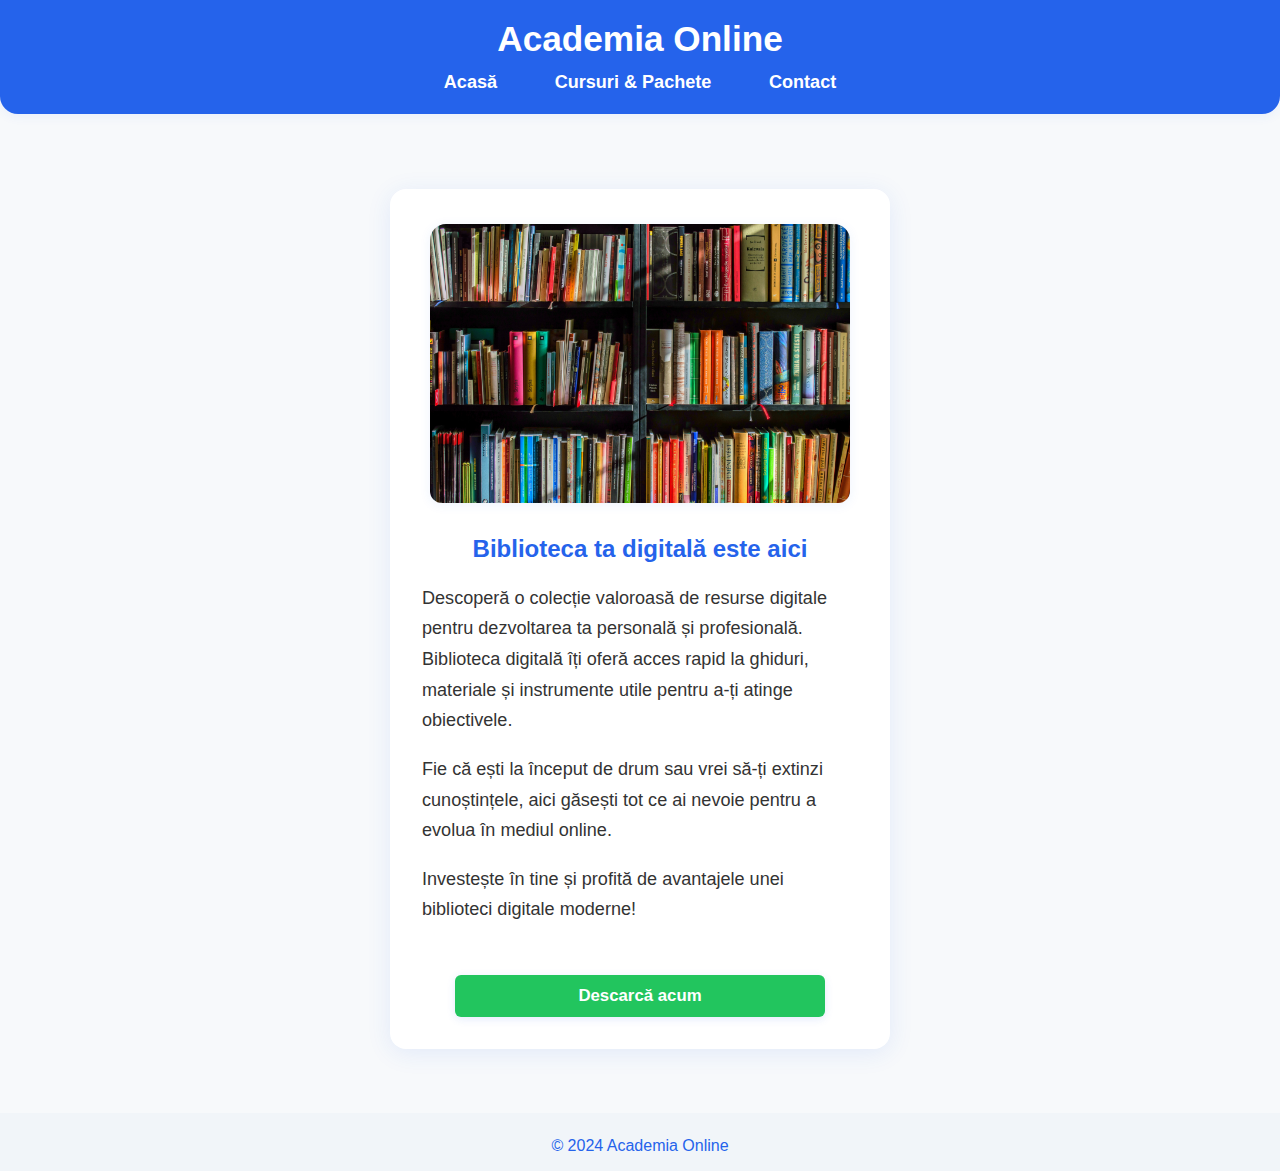
<file: biblioteca-digitala.html>
<!DOCTYPE html>
<html lang="ro">
<head>
  <meta charset="UTF-8">
  <title>Biblioteca ta digitală este aici</title>
  <link rel="stylesheet" href="style.css">
  <link rel="icon" type="image/png" href="icon/favi.png">
</head>
<body>
  <header>
    <h1>Academia Online</h1>
    <nav>
      <a href="index.html" class="nav-link">Acasă</a>
      <a href="cursuri.html" class="nav-link">Cursuri & Pachete</a>
      <a href="contact.html" class="nav-link">Contact</a>
    </nav>
    <button class="hamburger">
      <span class="bar"></span>
      <span class="bar"></span>
      <span class="bar"></span>
    </button>
  </header>
  <main>
    <section class="pachet-section">
      <div class="pachet-card">
        <img src="icon/biblioteca.jpg" alt="Biblioteca ta digitală este aici" class="pachet-img">
        <h2 class="pachet-title">Biblioteca ta digitală este aici</h2>
        <div class="pachet-desc">
          <p class="pachet-desc-p">Descoperă o colecție valoroasă de resurse digitale pentru dezvoltarea ta personală și profesională. Biblioteca digitală îți oferă acces rapid la ghiduri, materiale și instrumente utile pentru a-ți atinge obiectivele.</p>
          <p class="pachet-desc-p-simple">Fie că ești la început de drum sau vrei să-ți extinzi cunoștințele, aici găsești tot ce ai nevoie pentru a evolua în mediul online.</p>
          <p class="pachet-desc-p-simple">Investește în tine și profită de avantajele unei biblioteci digitale moderne!</p>
        </div>
        <a href="pdf/biblioteca-digitala.pdf" class="pachet-btn pachet-btn-verde">Descarcă acum</a>
      </div>
    </section>
  </main>
  <footer>
    &copy; 2024 Academia Online
  </footer>
</body>
</html>
</file>
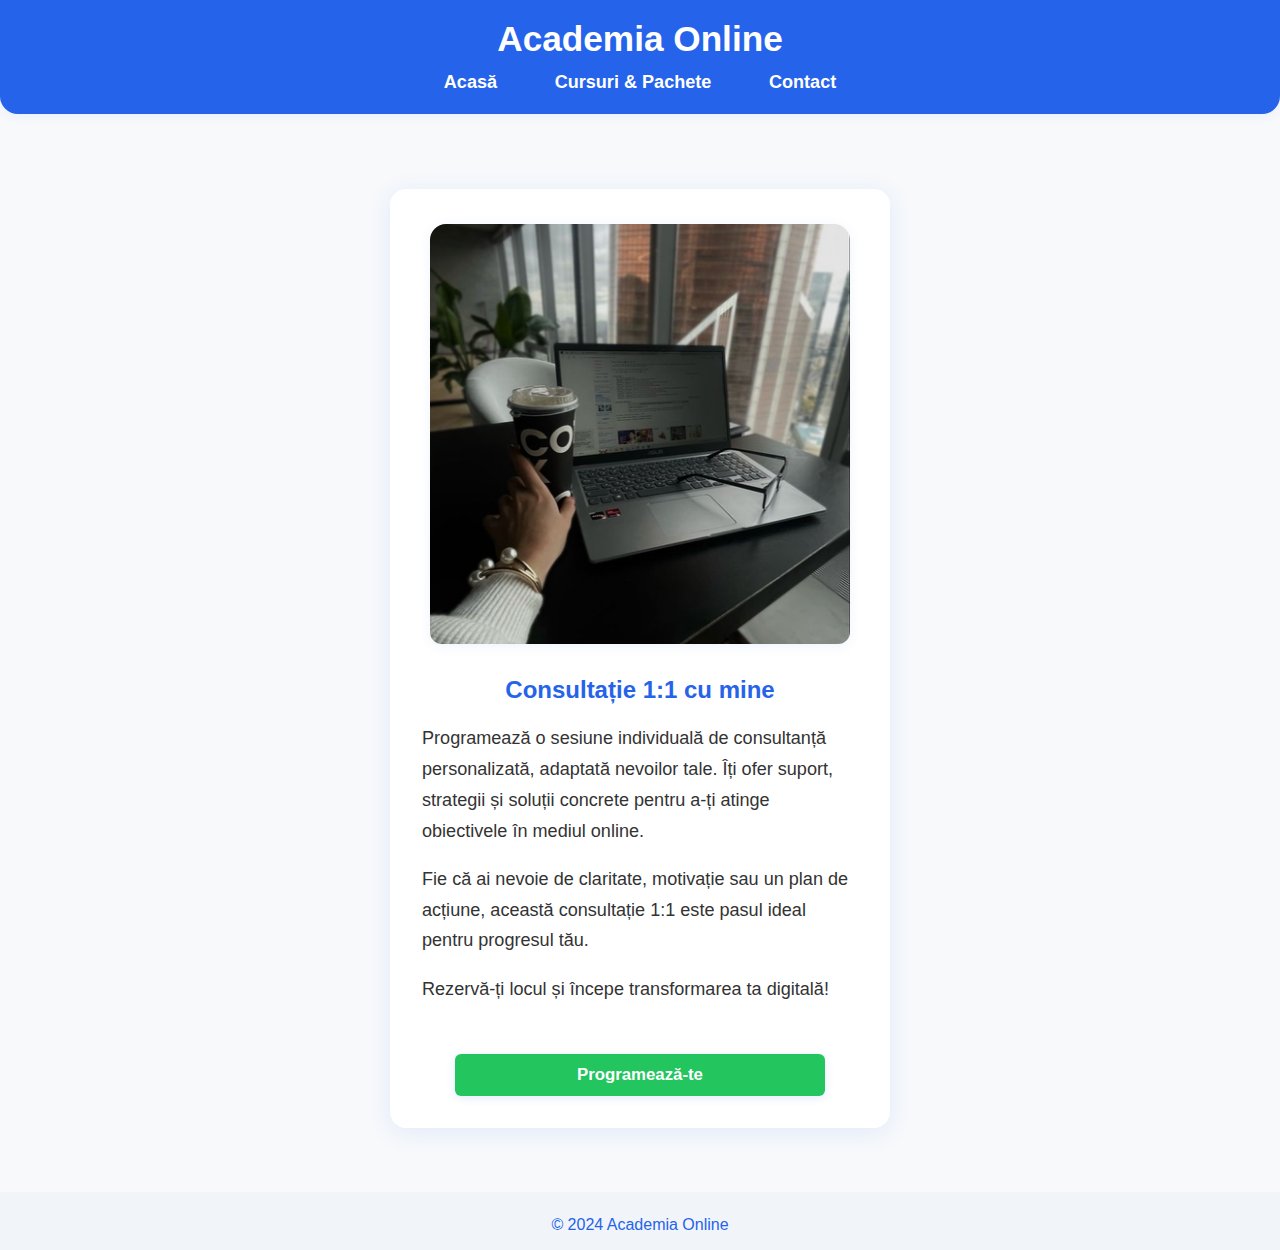
<file: consultatie.html>
<!DOCTYPE html>
<html lang="ro">
<head>
  <meta charset="UTF-8">
  <title>Consultație 1:1 cu mine</title>
  <link rel="stylesheet" href="style.css">
  <link rel="icon" type="image/png" href="icon/favi.png">
</head>
<body>
  <header>
    <h1>Academia Online</h1>
    <nav>
      <a href="index.html" class="nav-link">Acasă</a>
      <a href="cursuri.html" class="nav-link">Cursuri & Pachete</a>
      <a href="contact.html" class="nav-link">Contact</a>
    </nav>
    <button class="hamburger">
      <span class="bar"></span>
      <span class="bar"></span>
      <span class="bar"></span>
    </button>
  </header>
  <main>
    <section class="pachet-section">
      <div class="pachet-card">
        <img src="icon/consultatie.jpeg" alt="Consultație 1:1 cu mine" class="pachet-img">
        <h2 class="pachet-title">Consultație 1:1 cu mine</h2>
        <div class="pachet-desc">
          <p class="pachet-desc-p">Programează o sesiune individuală de consultanță personalizată, adaptată nevoilor tale. Îți ofer suport, strategii și soluții concrete pentru a-ți atinge obiectivele în mediul online.</p>
          <p class="pachet-desc-p-simple">Fie că ai nevoie de claritate, motivație sau un plan de acțiune, această consultație 1:1 este pasul ideal pentru progresul tău.</p>
          <p class="pachet-desc-p-simple">Rezervă-ți locul și începe transformarea ta digitală!</p>
        </div>
        <a href="pdf/consultatie.pdf" class="pachet-btn pachet-btn-verde">Programează-te</a>
      </div>
    </section>
  </main>
  <footer>
    &copy; 2024 Academia Online
  </footer>
</body>
</html>
</file>
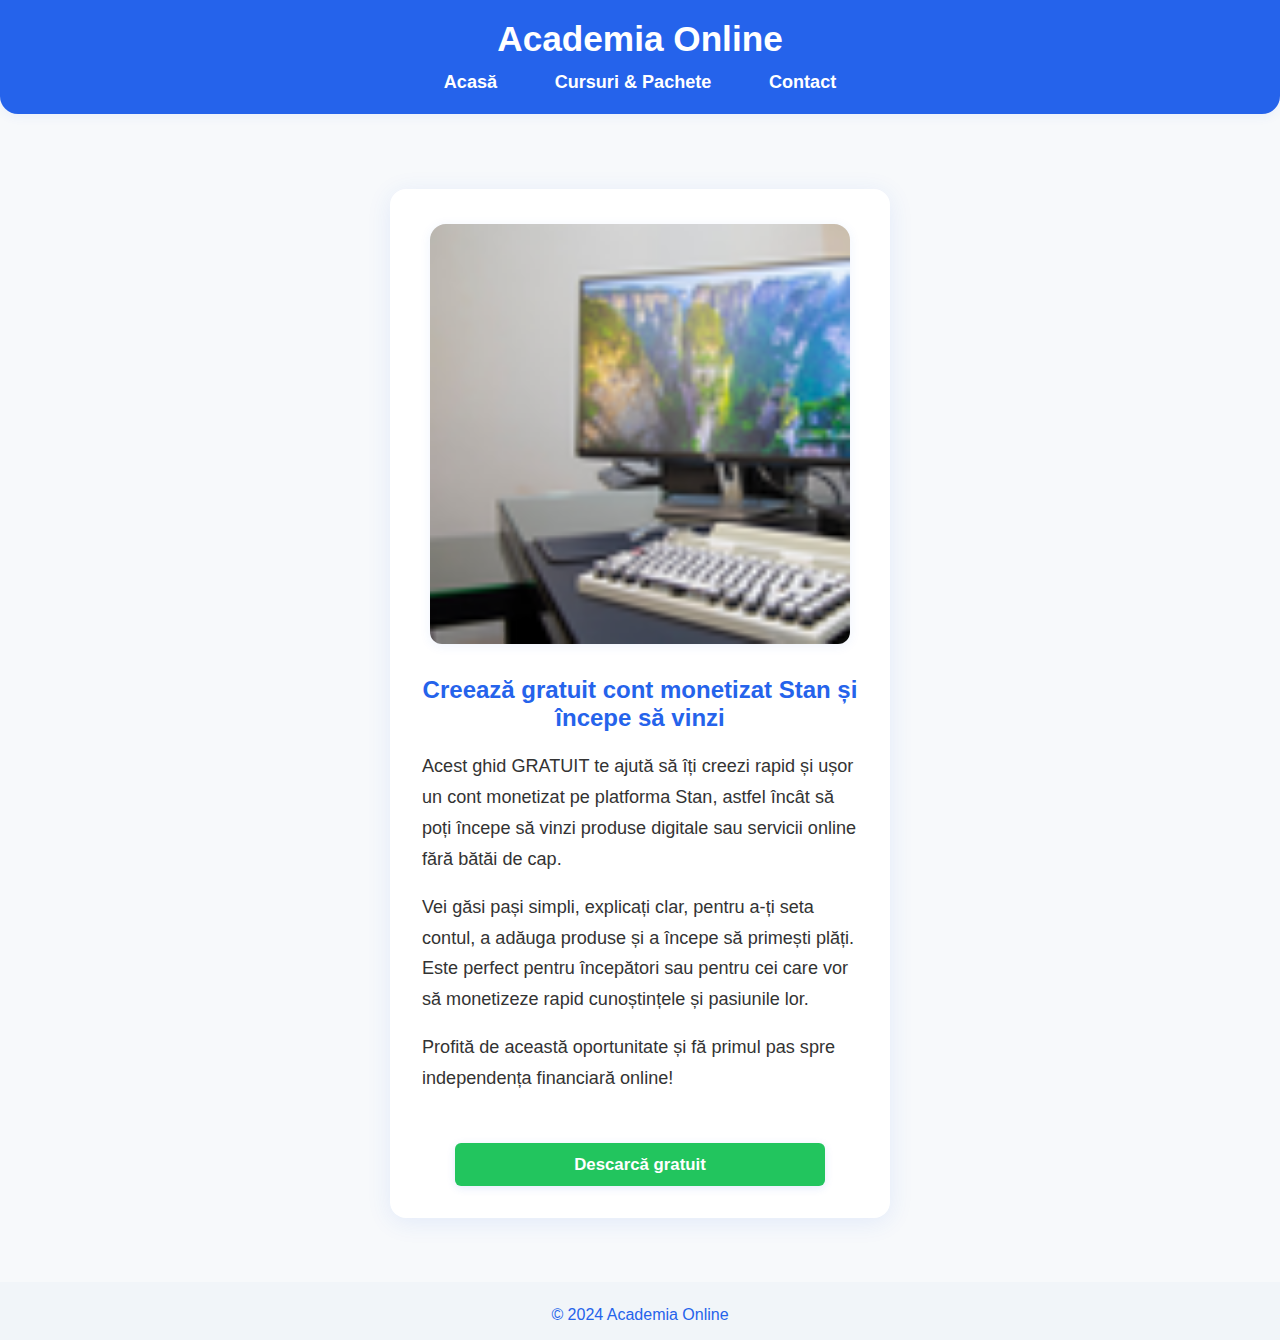
<file: cont-monetizat.html>
<!DOCTYPE html>
<html lang="ro">
<head>
  <meta charset="UTF-8">
  <title>Creează gratuit cont monetizat Stan și începe să vinzi</title>
  <link rel="stylesheet" href="style.css">
  <link rel="icon" type="image/png" href="icon/favi.png">
</head>
<body>
  <header>
    <h1>Academia Online</h1>
    <nav>
      <a href="index.html" class="nav-link">Acasă</a>
      <a href="cursuri.html" class="nav-link">Cursuri & Pachete</a>
      <a href="contact.html" class="nav-link">Contact</a>
    </nav>
    <button class="hamburger">
      <span class="bar"></span>
      <span class="bar"></span>
      <span class="bar"></span>
    </button>
  </header>
  <main>
    <section class="pachet-section">
      <div class="pachet-card">
        <img src="icon/cont-monetizat.jpeg" alt="Creează gratuit cont monetizat Stan și începe să vinzi" class="pachet-img">
        <h2 class="pachet-title">Creează gratuit cont monetizat Stan și începe să vinzi</h2>
        <div class="pachet-desc">
          <p class="pachet-desc-p">Acest ghid GRATUIT te ajută să îți creezi rapid și ușor un cont monetizat pe platforma Stan, astfel încât să poți începe să vinzi produse digitale sau servicii online fără bătăi de cap.</p>
          <p class="pachet-desc-p-simple">Vei găsi pași simpli, explicați clar, pentru a-ți seta contul, a adăuga produse și a începe să primești plăți. Este perfect pentru începători sau pentru cei care vor să monetizeze rapid cunoștințele și pasiunile lor.</p>
          <p class="pachet-desc-p-simple">Profită de această oportunitate și fă primul pas spre independența financiară online!</p>
        </div>
        <a href="pdf/cont-monetizat.pdf" class="pachet-btn pachet-btn-verde">Descarcă gratuit</a>
      </div>
    </section>
  </main>
  <footer>
    &copy; 2024 Academia Online
  </footer>
</body>
</html>
</file>
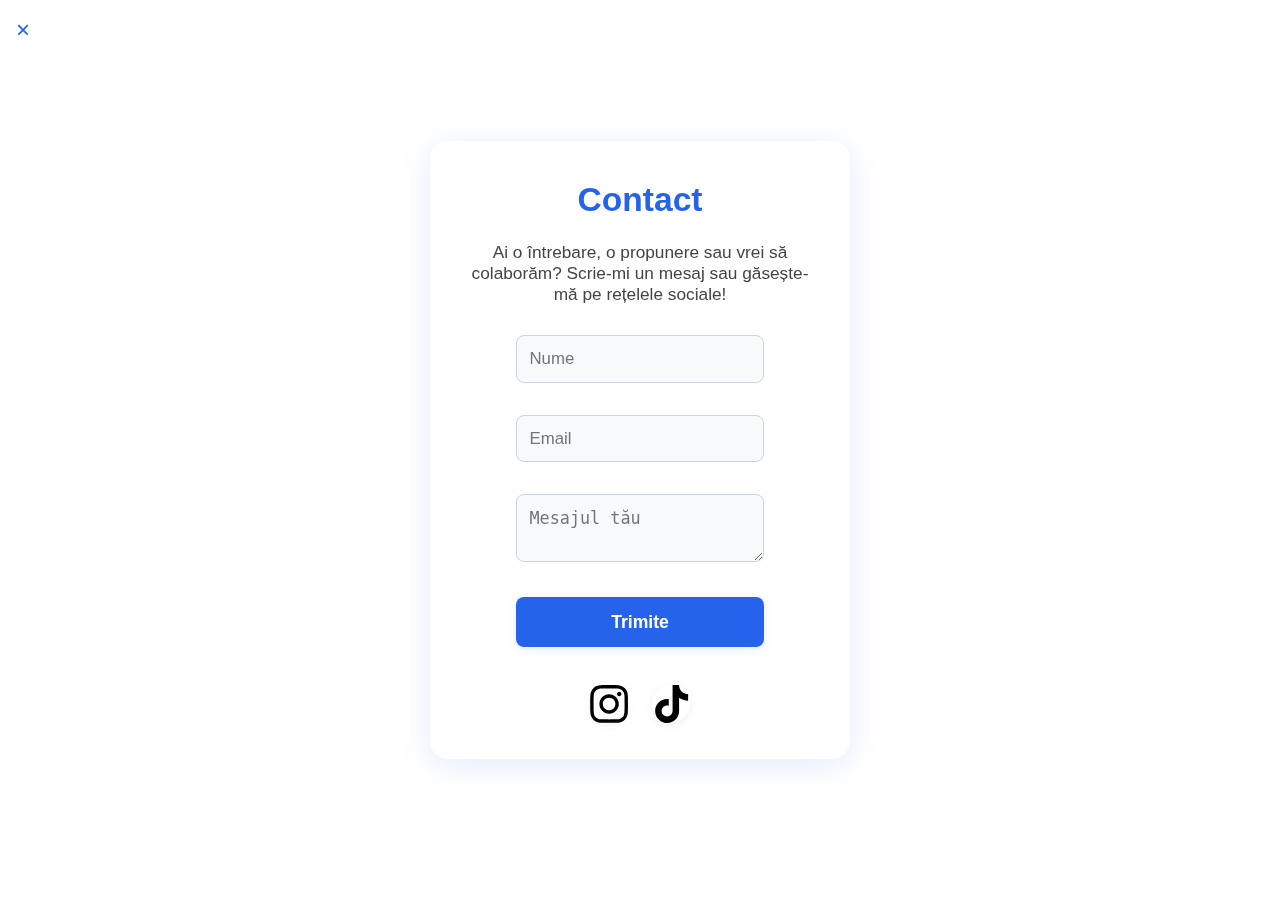
<file: contact.html>
<!DOCTYPE html>
<html lang="ro">
<head>
  <meta charset="UTF-8">
  <title>Contact - Belei Ecaterina</title>
  <link rel="stylesheet" href="style.css">
  <link rel="icon" type="image/png" href="Icon/favi.png">
</head>
<body class="contact-body fullscreen">
  <div class="contact-center">
    <div class="contact-card">
      <a href="index.html" class="close-btn">&times;</a>
      <h2 class="contact-title">Contact</h2>
      <p class="contact-intro">Ai o întrebare, o propunere sau vrei să colaborăm? Scrie-mi un mesaj sau găsește-mă pe rețelele sociale!</p>
      <form class="contact-form">
        <input type="text" placeholder="Nume" required>
        <input type="email" placeholder="Email" required>
        <textarea placeholder="Mesajul tău" required></textarea>
        <button type="submit">Trimite</button>
      </form>
      <div class="social-links contact-social">
        <a href="https://www.instagram.com/ecaterina__digitalcom/?igsh=MTVwaHR3eHhjeTh0bA%3D%3D#" target="_blank" aria-label="Instagram">
          <svg xmlns="http://www.w3.org/2000/svg" width="38" height="38" viewBox="0 0 24 24" class="social-icon-img" alt="Instagram">
            <path d="M12.06,.06c-3.24,0-3.65,.01-4.92,.07-1.27,.06-2.14,.26-2.9,.55-.79,.3-1.45,.71-2.11,1.38-.66,.66-1.07,1.33-1.38,2.11-.3,.76-.5,1.63-.55,2.9-.06,1.27-.07,1.68-.07,4.92s.01,3.65,.07,4.92c.06,1.27,.26,2.14,.55,2.9,.31,.79,.71,1.45,1.38,2.11,.66,.66,1.33,1.07,2.11,1.38,.76,.3,1.63,.5,2.9,.55,1.27,.06,1.68,.07,4.92,.07s3.65-.01,4.92-.07c1.27-.06,2.14-.26,2.9-.55,.78-.3,1.45-.71,2.11-1.38,.66-.66,1.07-1.33,1.38-2.11,.29-.76,.49-1.63,.55-2.9,.06-1.27,.07-1.68,.07-4.92s-.01-3.65-.07-4.92c-.06-1.27-.26-2.14-.55-2.9-.31-.79-.71-1.45-1.38-2.11-.66-.66-1.33-1.07-2.11-1.38-.76-.3-1.63-.5-2.9-.55-1.27-.06-1.68-.07-4.92-.07h0Zm-1.07,2.15c.32,0,.67,0,1.07,0,3.19,0,3.56,.01,4.82,.07,1.16,.05,1.8,.25,2.22,.41,.56,.22,.95,.47,1.37,.89,.42,.42,.68,.82,.89,1.37,.16,.42,.36,1.05,.41,2.22,.06,1.26,.07,1.64,.07,4.82s-.01,3.56-.07,4.82c-.05,1.16-.25,1.8-.41,2.22-.22,.56-.48,.95-.89,1.37-.42,.42-.81,.68-1.37,.89-.42,.16-1.05,.36-2.22,.41-1.26,.06-1.64,.07-4.82,.07s-3.56-.01-4.82-.07c-1.16-.05-1.8-.25-2.22-.41-.56-.22-.95-.47-1.37-.89-.42-.42-.68-.81-.89-1.37-.16-.42-.36-1.05-.41-2.22-.06-1.26-.07-1.64-.07-4.82s.01-3.56,.07-4.82c.05-1.16,.25-1.8,.41-2.22,.22-.56,.48-.95,.89-1.37,.42-.42,.82-.68,1.37-.89,.42-.16,1.05-.36,2.22-.41,1.1-.05,1.53-.06,3.75-.07h0Zm7.44,1.98c-.79,0-1.43,.64-1.43,1.43s.64,1.43,1.43,1.43,1.43-.64,1.43-1.43-.64-1.43-1.43-1.43h0Zm-6.37,1.67c-3.38,0-6.13,2.74-6.13,6.13s2.74,6.13,6.13,6.13c3.38,0,6.13-2.74,6.13-6.13s-2.74-6.13-6.13-6.13h0Zm0,2.15c2.2,0,3.98,1.78,3.98,3.98s-1.78,3.98-3.98,3.98-3.98-1.78-3.98-3.98,1.78-3.98,3.98-3.98Z"></path>
          </svg>
        </a>
        <a href="https://www.tiktok.com/@ecaterina_digital" target="_blank" aria-label="TikTok">
          <svg xmlns="http://www.w3.org/2000/svg" width="38" height="38" viewBox="0 0 24 24" class="social-icon-img" alt="TikTok">
            <path d="M22.81,5.78v4.09c-2.12,0-4.09-.68-5.7-1.82v8.34c0,4.17-3.38,7.56-7.56,7.56-1.56,0-3-.47-4.21-1.28-2.02-1.36-3.35-3.66-3.35-6.28,0-4.17,3.38-7.56,7.56-7.56,.35,0,.69,.02,1.04,.07v4.18c-.33-.1-.68-.16-1.05-.16-1.91,0-3.46,1.55-3.46,3.46,0,1.35,.77,2.52,1.9,3.09,.47,.24,1,.37,1.56,.37,1.91,0,3.45-1.54,3.46-3.44V.06h4.11V.58c.02,.16,.04,.31,.06,.47,.29,1.63,1.26,3.02,2.61,3.86,.91,.57,1.96,.87,3.03,.86Z"></path>
          </svg>
        </a>
      </div>
    </div>
  </div>
</body>
</html>
</file>
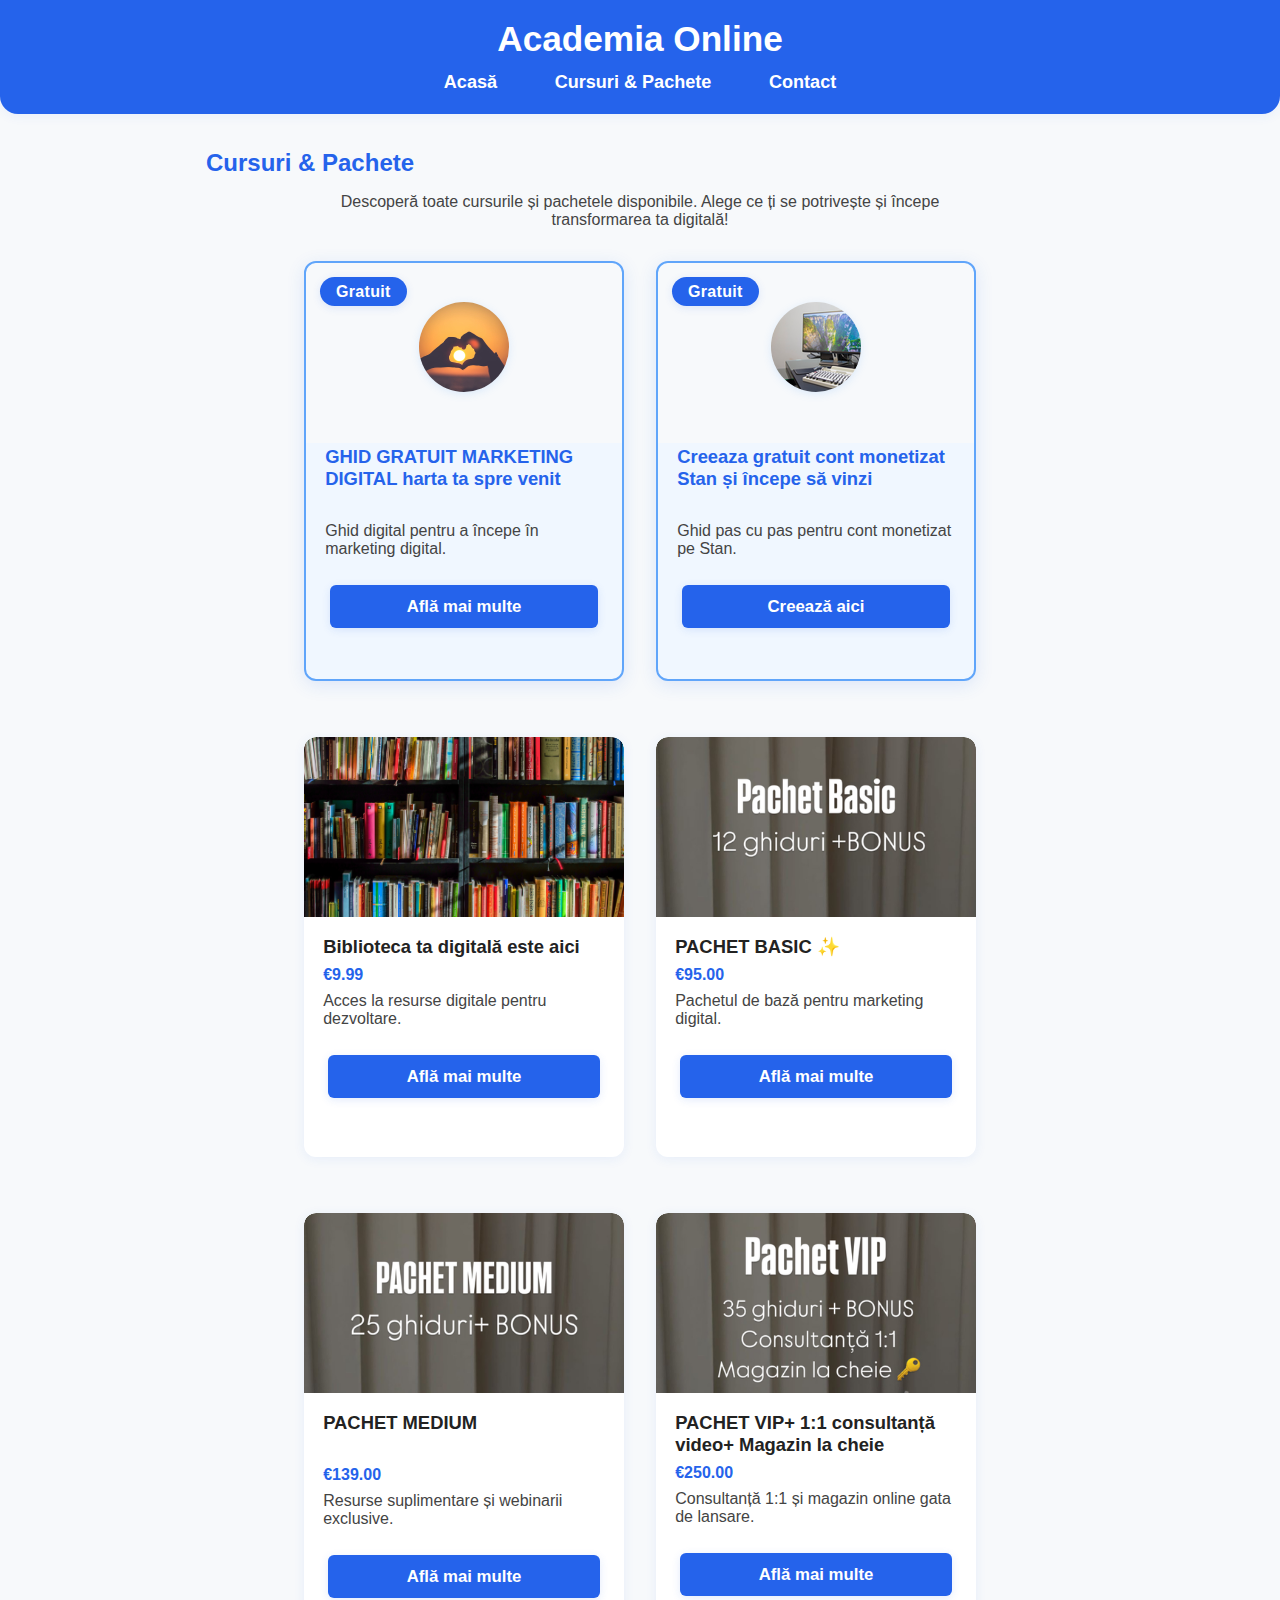
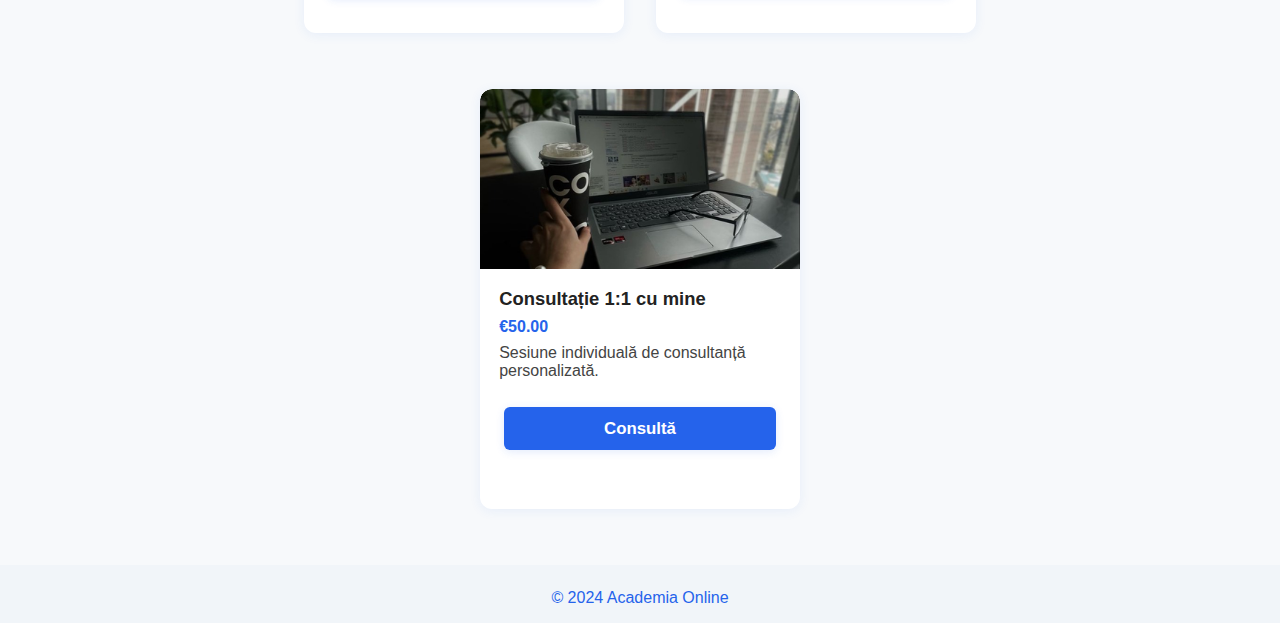
<file: cursuri.html>
<!DOCTYPE html>
<html lang="ro">
<head>
  <meta charset="UTF-8">
  <title>Cursuri & Pachete - Belei Ecaterina</title>
  <link rel="stylesheet" href="style.css">
  <link rel="icon" type="image/png" href="Icon/favi.png">
</head>
<body>
  <header>
    <h1>Academia Online</h1>
    <nav>
      <a href="index.html" class="nav-link">Acasă</a>
      <a href="cursuri.html" class="nav-link">Cursuri & Pachete</a>
      <a href="contact.html" class="nav-link">Contact</a>
    </nav>
    <button class="hamburger">
      <span class="bar"></span>
      <span class="bar"></span>
      <span class="bar"></span>
    </button>
  </header>
  <main>
    <section id="cursuri">
      <h2>Cursuri & Pachete</h2>
      <p class="cursuri-desc">Descoperă toate cursurile și pachetele disponibile. Alege ce ți se potrivește și începe transformarea ta digitală!</p>
      <div class="cursuri-lista" id="cursuri-lista">
        <!-- Cursurile vor fi generate dinamic de JS -->
      </div>
    </section>
  </main>
  <div id="modal" class="modal">
    <div class="modal-content">
      <span class="close" id="closeModal">&times;</span>
      <div id="modal-body"></div>
    </div>
  </div>
  <footer>
    &copy; 2024 Academia Online
  </footer>
  <script src="script.js"></script>
</body>
</html>
</file>
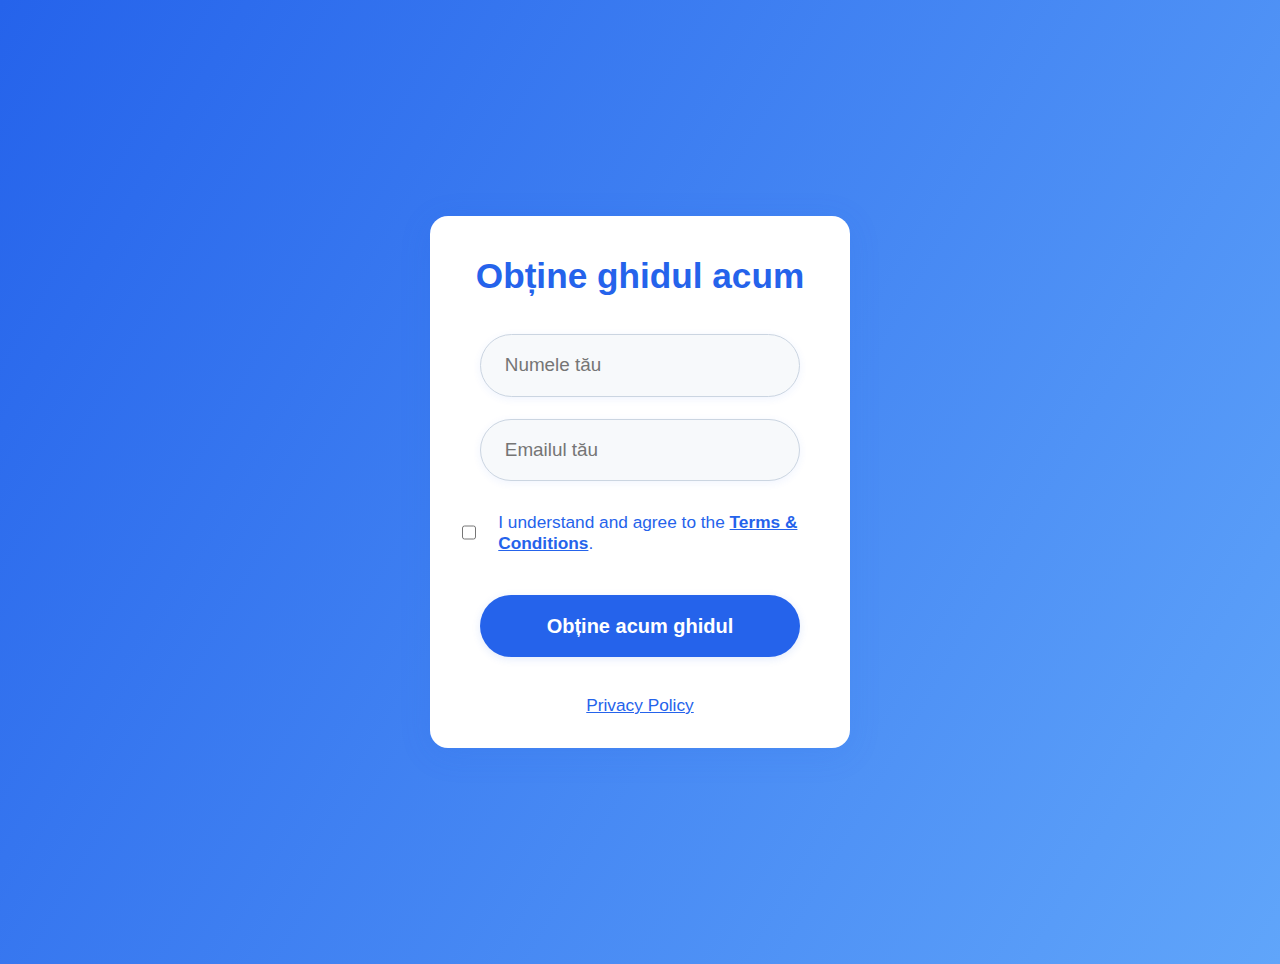
<file: get-pdf.html>
<!DOCTYPE html>
<html lang="ro">
<head>
  <meta charset="UTF-8">
  <title>Obține ghidul gratuit</title>
  <link rel="stylesheet" href="style.css">
  <link rel="icon" type="image/png" href="Icon/favi.png">
</head>
<body class="getpdf-body">
  <main class="getpdf-center">
    <form class="getpdf-form">
      <h2 class="getpdf-title">Obține ghidul acum</h2>
      <input type="text" name="nume" placeholder="Numele tău" required>
      <input type="email" name="email" placeholder="Emailul tău" required>
      <label class="getpdf-checkbox">
        <input type="checkbox" required>
        <span class="getpdf-checkmark"></span>
        <span class="getpdf-terms">I understand and agree to the <b>Terms & Conditions</b>.</span>
      </label>
      <button type="submit" class="getpdf-btn">Obține acum ghidul</button>
      <div id="confirm"></div>
      <a href="#" class="getpdf-privacy">Privacy Policy</a>
    </form>
  </main>
  <script>
    document.querySelector('.getpdf-form').onsubmit = async function(e) {
      e.preventDefault();
      const email = this.email.value;
      const resp = await fetch('http://localhost:3000/trimite-pdf', {
        method: 'POST',
        headers: {'Content-Type': 'application/json'},
        body: JSON.stringify({ email })
      });
      if (resp.ok) {
        document.getElementById('confirm').innerText = 'PDF-ul a fost trimis pe email!';
        document.getElementById('confirm').style.display = 'block';
        this.querySelector('button').style.display = 'none';
      } else {
        document.getElementById('confirm').innerText = 'A apărut o eroare. Încearcă din nou!';
        document.getElementById('confirm').style.display = 'block';
      }
    }
  </script>
</body>
</html>
</file>
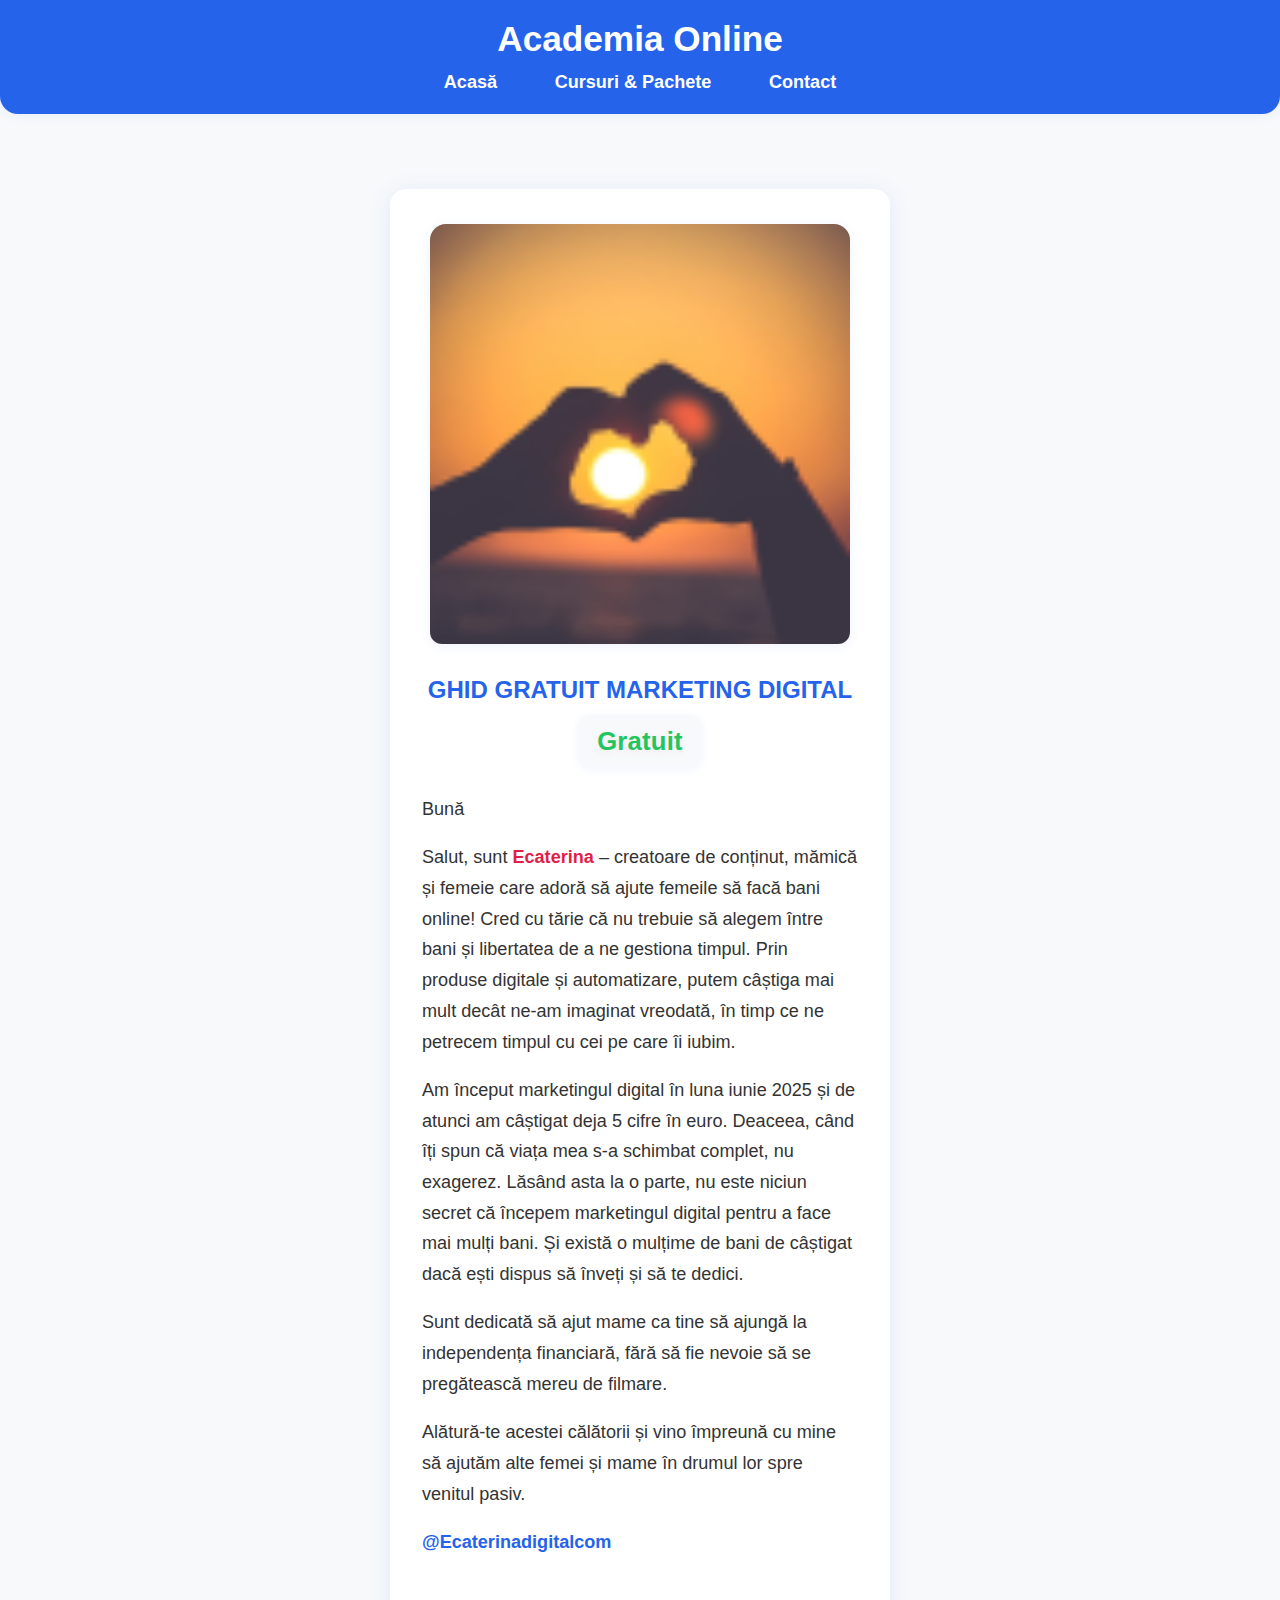
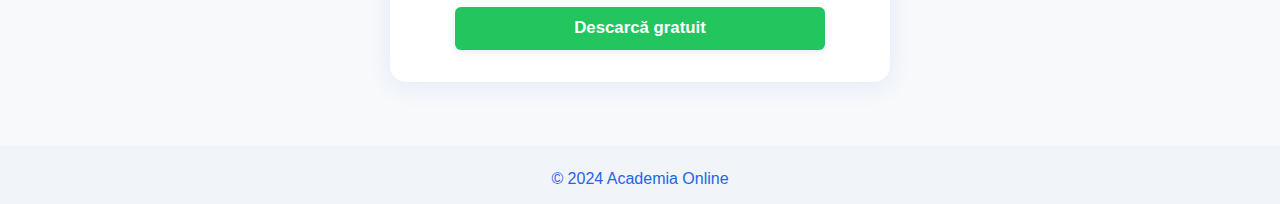
<file: ghid-gratuit.html>
<!DOCTYPE html>
<html lang="ro">
<head>
  <meta charset="UTF-8">
  <title>GHID GRATUIT MARKETING DIGITAL - Belei Ecaterina</title>
  <link rel="stylesheet" href="style.css">
  <link rel="icon" type="image/png" href="Icon/favi.png">
</head>
<body>
  <header>
    <h1>Academia Online</h1>
    <nav>
      <a href="index.html" class="nav-link">Acasă</a>
      <a href="cursuri.html" class="nav-link">Cursuri & Pachete</a>
      <a href="contact.html" class="nav-link">Contact</a>
    </nav>
    <button class="hamburger">
      <span class="bar"></span>
      <span class="bar"></span>
      <span class="bar"></span>
    </button>
  </header>
  <main>
    <section class="pachet-section">
      <div class="pachet-card">
        <img src="Icon/gratuit.jpeg" alt="GHID GRATUIT MARKETING DIGITAL" class="pachet-img">
        <h2 class="pachet-title">GHID GRATUIT MARKETING DIGITAL</h2>
        <div class="pachet-price-box">
          <span class="pachet-pret pachet-pret-gratuit">Gratuit</span>
        </div>
        <div class="pachet-desc">
          <p class="pachet-desc-p">Bună</p>
          <p class="pachet-desc-p">Salut, sunt <b>Ecaterina</b> – creatoare de conținut, mămică și femeie care adoră să ajute femeile să facă bani online! Cred cu tărie că nu trebuie să alegem între bani și libertatea de a ne gestiona timpul. Prin produse digitale și automatizare, putem câștiga mai mult decât ne-am imaginat vreodată, în timp ce ne petrecem timpul cu cei pe care îi iubim.</p>
          <p class="pachet-desc-p-simple">Am început marketingul digital în luna iunie 2025 și de atunci am câștigat deja 5 cifre în euro. Deaceea, când îți spun că viața mea s-a schimbat complet, nu exagerez. Lăsând asta la o parte, nu este niciun secret că începem marketingul digital pentru a face mai mulți bani. Și există o mulțime de bani de câștigat dacă ești dispus să înveți și să te dedici.</p>
          <p class="pachet-desc-p-simple">Sunt dedicată să ajut mame ca tine să ajungă la independența financiară, fără să fie nevoie să se pregătească mereu de filmare.</p>
          <p class="pachet-desc-p-simple">Alătură-te acestei călătorii și vino împreună cu mine să ajutăm alte femei și mame în drumul lor spre venitul pasiv.</p>
          <p class="pachet-desc-p-autor">@Ecaterinadigitalcom</p>
        </div>
        <a href="get-pdf.html" class="pachet-btn pachet-btn-verde">Descarcă gratuit</a>
      </div>
    </section>
  </main>
  <footer>
    &copy; 2024 Academia Online
  </footer>
</body>
</html>
</file>
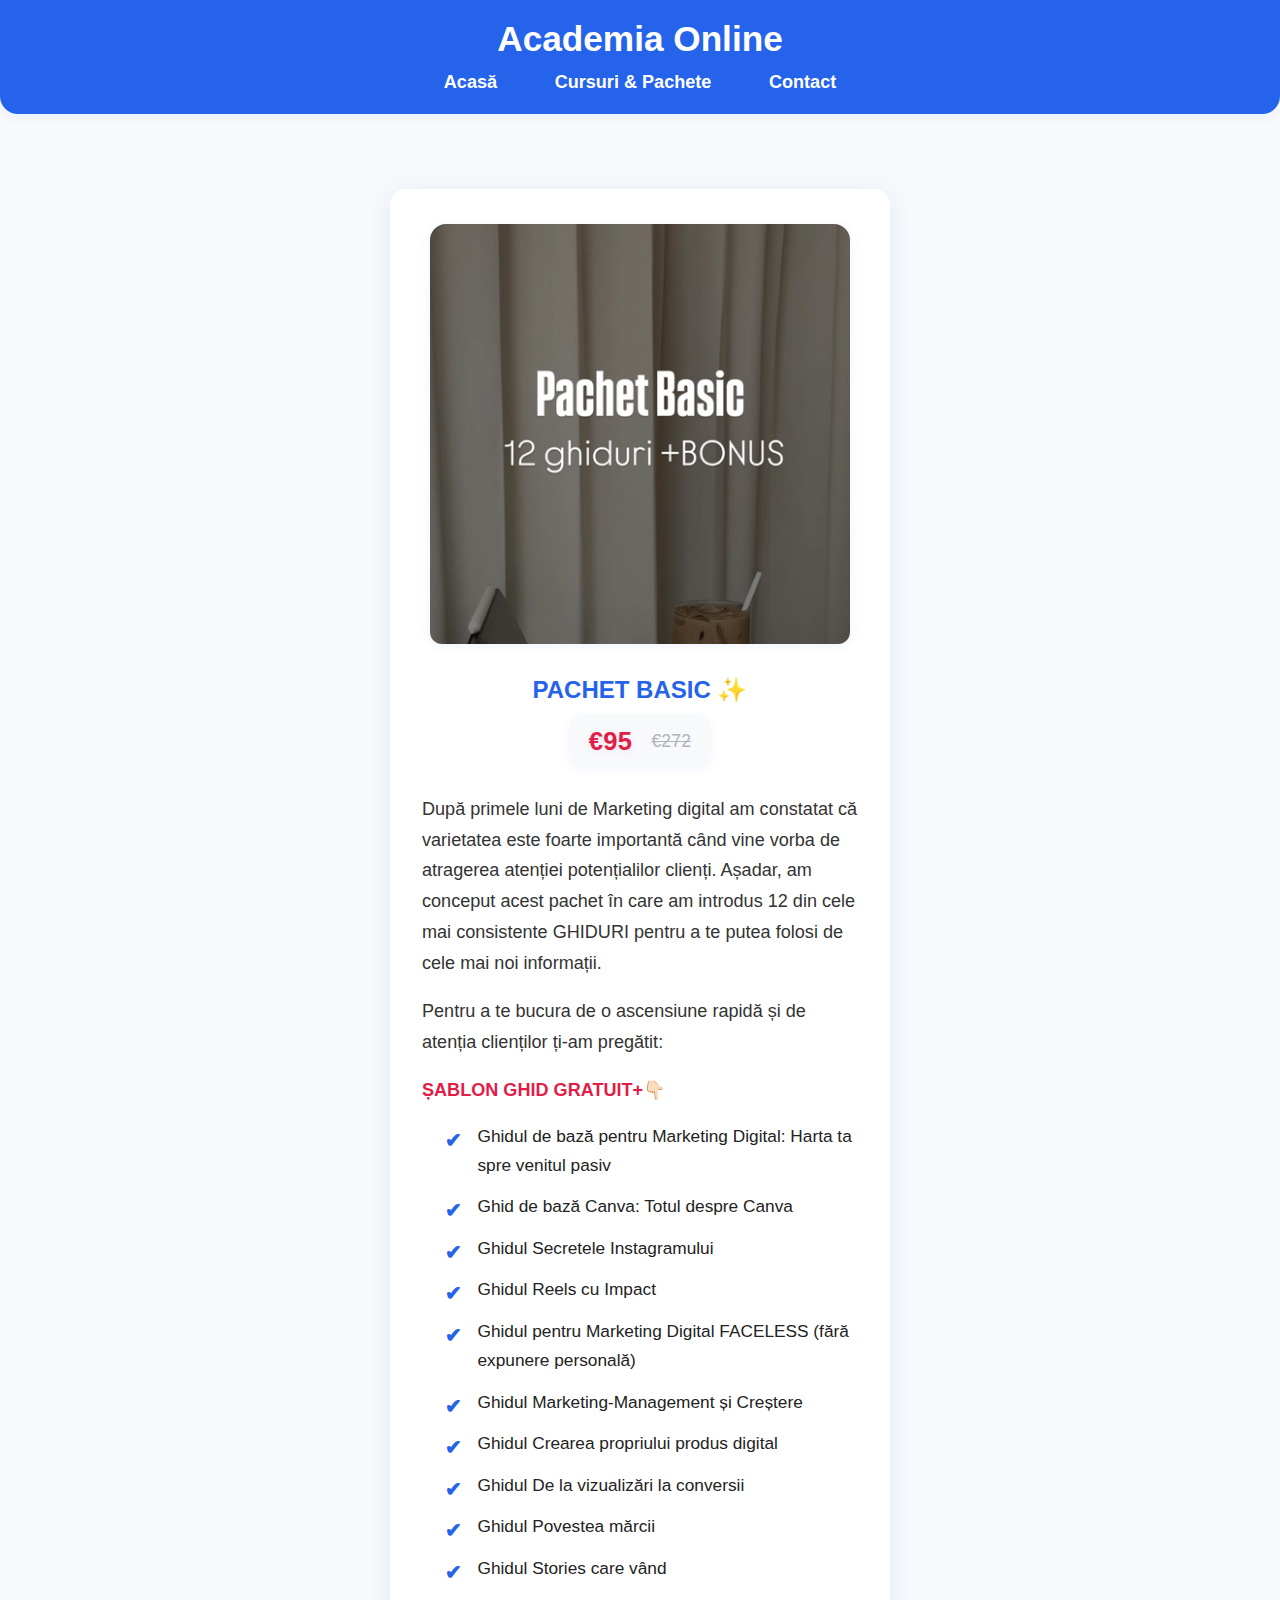
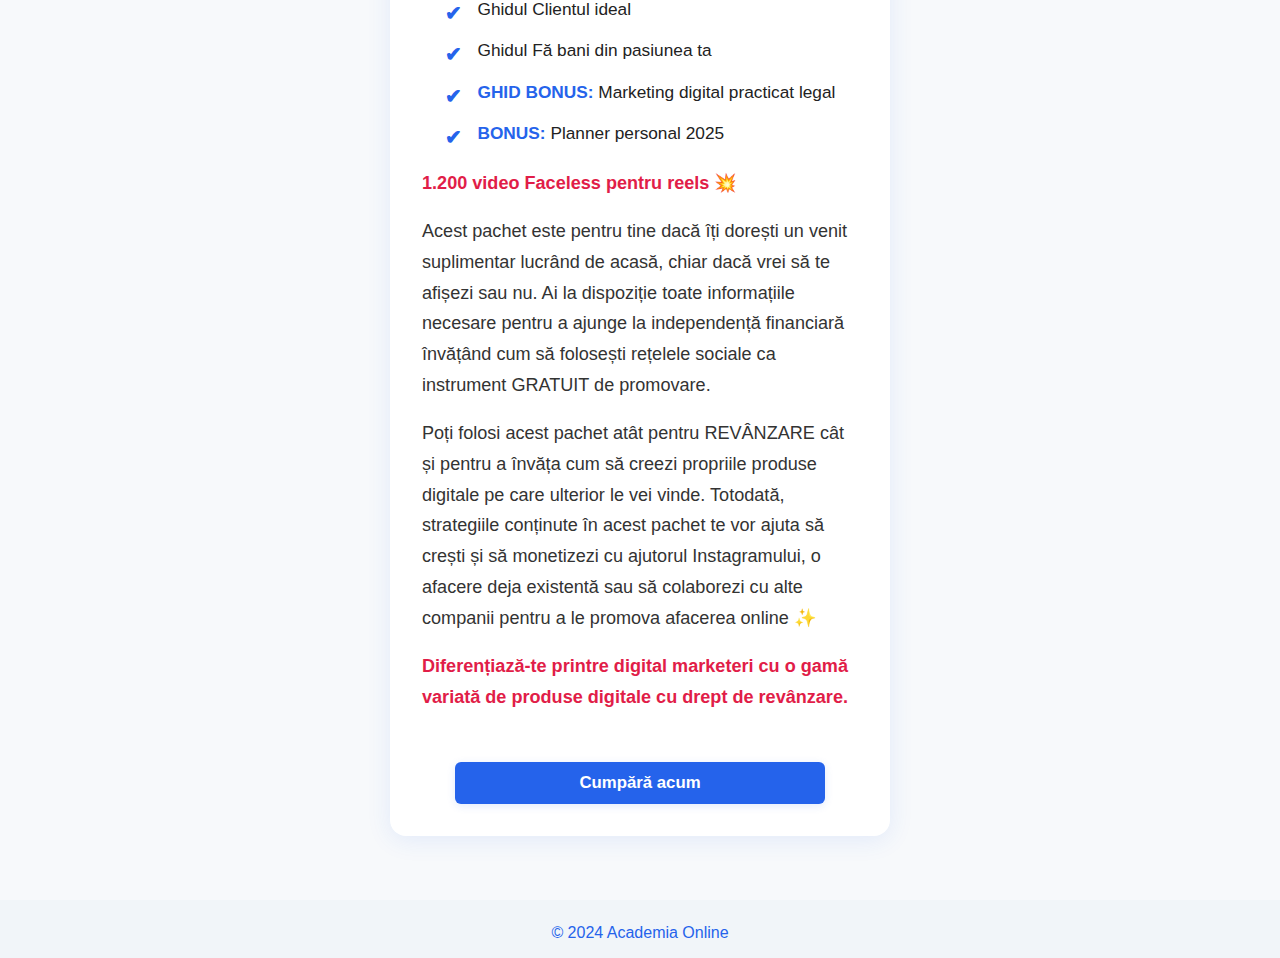
<file: pachet-basic.html>
<!DOCTYPE html>
<html lang="ro">
<head>
  <meta charset="UTF-8">
  <title>PACHET BASIC ✨ - Belei Ecaterina</title>
  <link rel="stylesheet" href="style.css">
  <link rel="icon" type="image/png" href="favicon.png">
</head>
<body>
  <header>
    <h1>Academia Online</h1>
    <nav>
      <a href="index.html">Acasă</a>
      <a href="cursuri.html">Cursuri & Pachete</a>
      <a href="contact.html">Contact</a>
    </nav>
  </header>
  <main>
    <section class="pachet-section">
      <div class="pachet-card">
        <img src="icon/basic.jpeg" alt="PACHET BASIC" class="pachet-img">
        <h2 class="pachet-title">PACHET BASIC ✨</h2>
        <div class="pachet-price-box">
          <span class="pachet-pret">€95</span>
          <span class="pret-vechi">€272</span>
        </div>
        <div class="pachet-desc">
            <p>După primele luni de Marketing digital am constatat că varietatea este foarte importantă când vine vorba de atragerea atenției potențialilor clienți. Așadar, am conceput acest pachet în care am introdus 12 din cele mai consistente GHIDURI pentru a te putea folosi de cele mai noi informații.</p>
            <p>Pentru a te bucura de o ascensiune rapidă și de atenția clienților ți-am pregătit:</p>
            <b>ȘABLON GHID GRATUIT+👇🏻</b>
            <ul style="margin:1rem 0 1.2rem 1.2rem;">
              <li>Ghidul de bază pentru Marketing Digital: Harta ta spre venitul pasiv</li>
              <li>Ghid de bază Canva: Totul despre Canva</li>
              <li>Ghidul Secretele Instagramului</li>
              <li>Ghidul Reels cu Impact</li>
              <li>Ghidul pentru Marketing Digital FACELESS (fără expunere personală)</li>
              <li>Ghidul Marketing-Management și Creștere</li>
              <li>Ghidul Crearea propriului produs digital</li>
              <li>Ghidul De la vizualizări la conversii</li>
              <li>Ghidul Povestea mărcii</li>
              <li>Ghidul Stories care vând</li>
              <li>Ghidul Clientul ideal</li>
              <li>Ghidul Fă bani din pasiunea ta</li>
              <li><b>GHID BONUS:</b> Marketing digital practicat legal</li>
              <li><b>BONUS:</b> Planner personal 2025</li>
            </ul>
            <p><b>1.200 video Faceless pentru reels 💥</b></p>
            <p>Acest pachet este pentru tine dacă îți dorești un venit suplimentar lucrând de acasă, chiar dacă vrei să te afișezi sau nu. Ai la dispoziție toate informațiile necesare pentru a ajunge la independență financiară învățând cum să folosești rețelele sociale ca instrument GRATUIT de promovare.</p>
            <p>Poți folosi acest pachet atât pentru REVÂNZARE cât și pentru a învăța cum să creezi propriile produse digitale pe care ulterior le vei vinde. Totodată, strategiile conținute în acest pachet te vor ajuta să crești și să monetizezi cu ajutorul Instagramului, o afacere deja existentă sau să colaborezi cu alte companii pentru a le promova afacerea online ✨</p>
            <p><b>Diferențiază-te printre digital marketeri cu o gamă variată de produse digitale cu drept de revânzare.</b></p>
        </div>
        <a href="#" class="pachet-btn">Cumpără acum</a>
      </div>
    </section>
  </main>
  <footer>
    &copy; 2024 Academia Online
  </footer>
</body>
</html>
</file>
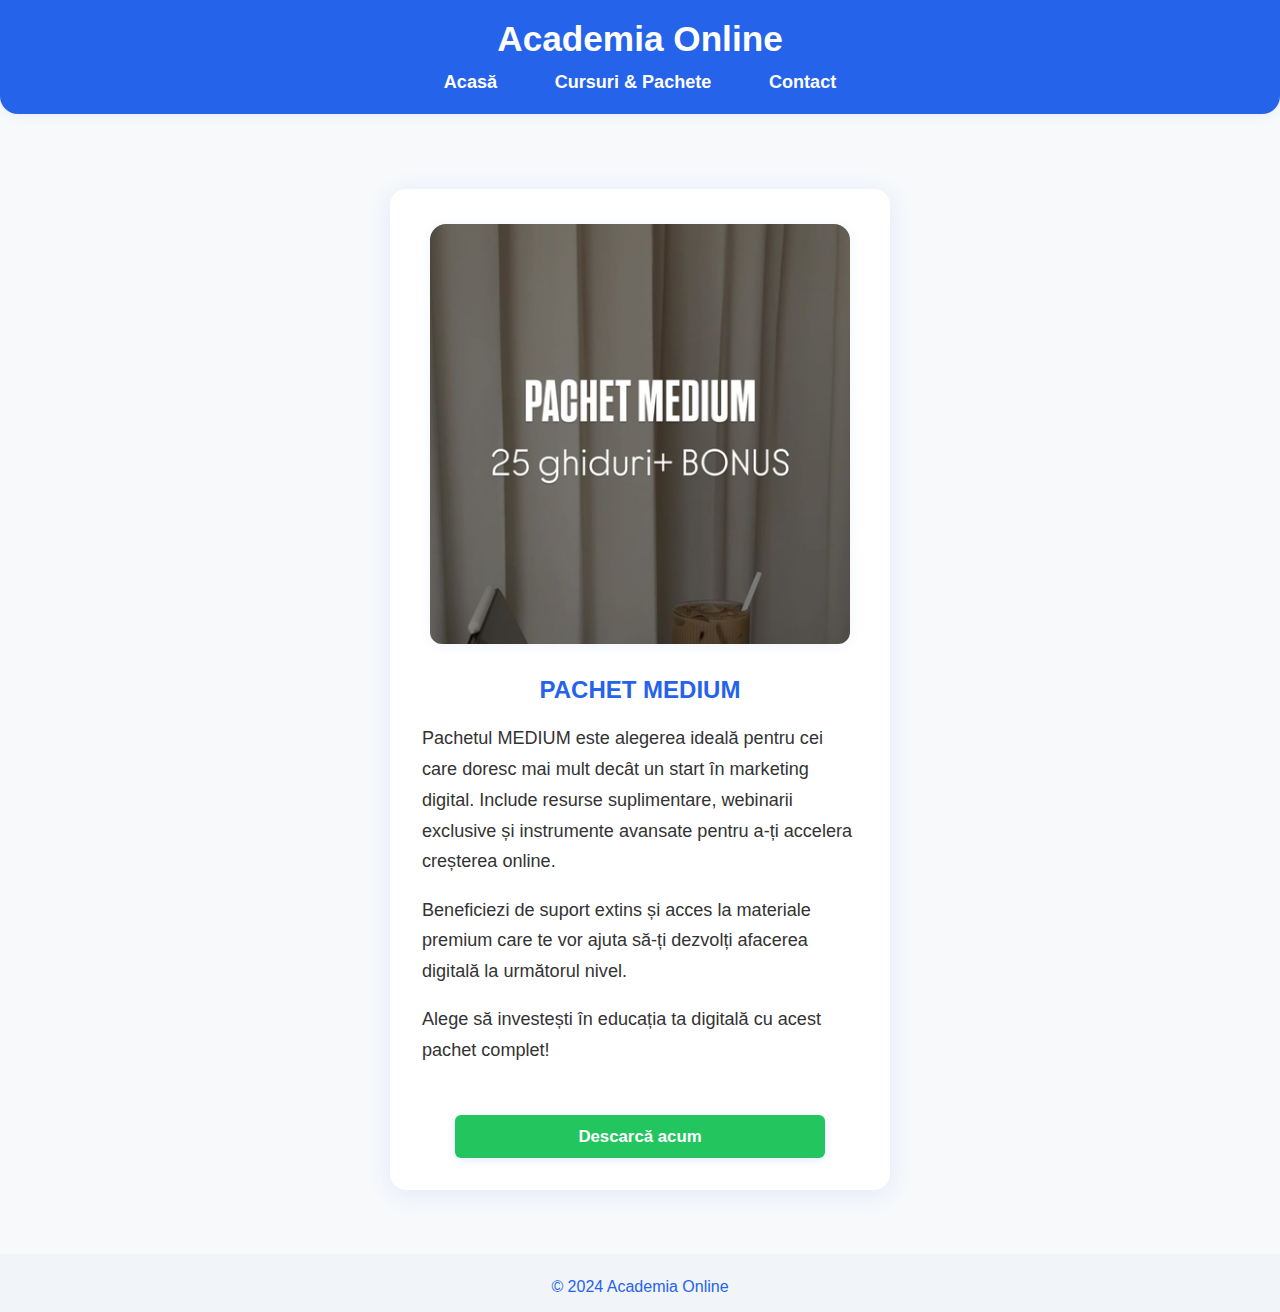
<file: pachet-medium.html>
<!DOCTYPE html>
<html lang="ro">
<head>
  <meta charset="UTF-8">
  <title>PACHET MEDIUM</title>
  <link rel="stylesheet" href="style.css">
  <link rel="icon" type="image/png" href="icon/favi.png">
</head>
<body>
  <header>
    <h1>Academia Online</h1>
    <nav>
      <a href="index.html">Acasă</a>
      <a href="cursuri.html">Cursuri & Pachete</a>
      <a href="contact.html">Contact</a>
    </nav>
  </header>
  <main>
    <section class="pachet-section">
      <div class="pachet-card">
        <img src="icon/medium.jpeg" alt="PACHET MEDIUM" class="pachet-img">
        <h2 class="pachet-title">PACHET MEDIUM</h2>
        <div class="pachet-desc">
          <p style="font-size:1.13rem;margin-bottom:1.1rem;">Pachetul MEDIUM este alegerea ideală pentru cei care doresc mai mult decât un start în marketing digital. Include resurse suplimentare, webinarii exclusive și instrumente avansate pentru a-ți accelera creșterea online.</p>
          <p style="margin-bottom:1.1rem;">Beneficiezi de suport extins și acces la materiale premium care te vor ajuta să-ți dezvolți afacerea digitală la următorul nivel.</p>
          <p style="margin-bottom:1.1rem;">Alege să investești în educația ta digitală cu acest pachet complet!</p>
        </div>
        <a href="pdf/pachet-medium.pdf" class="pachet-btn" style="background:#22c55e;">Descarcă acum</a>
      </div>
    </section>
  </main>
  <footer>
    &copy; 2024 Academia Online
  </footer>
</body>
</html>
</file>
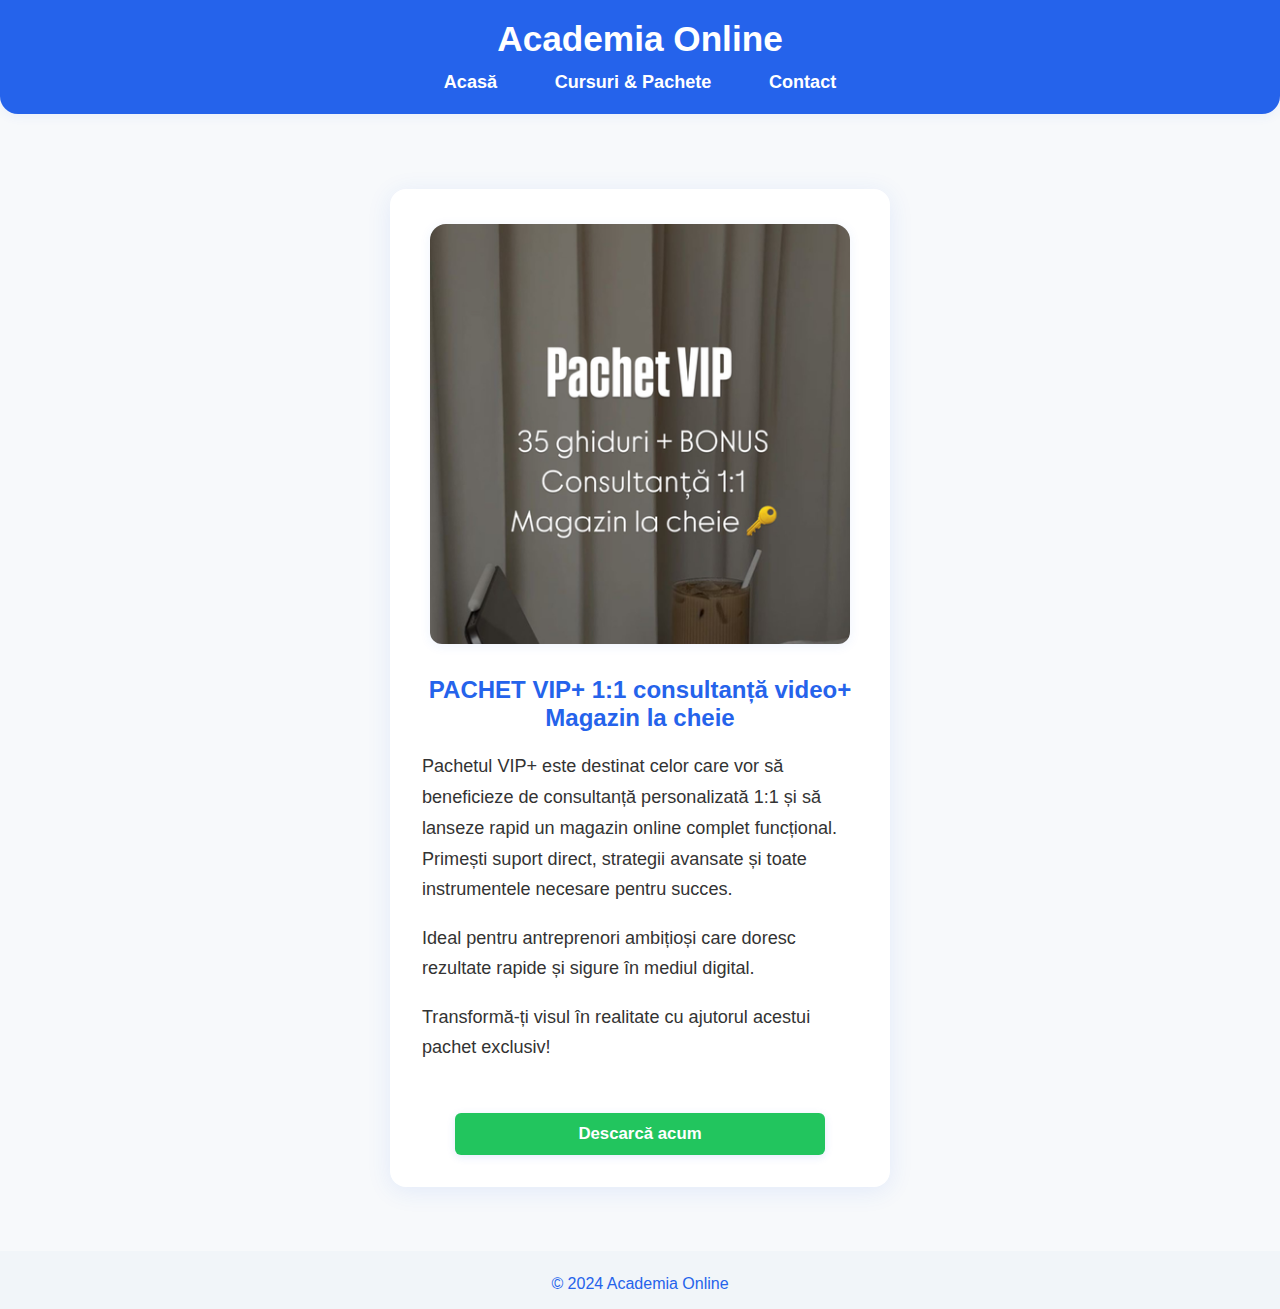
<file: pachet-vip.html>
<!DOCTYPE html>
<html lang="ro">
<head>
  <meta charset="UTF-8">
  <title>PACHET VIP+ 1:1 consultanță video+ Magazin la cheie</title>
  <link rel="stylesheet" href="style.css">
  <link rel="icon" type="image/png" href="icon/favi.png">
</head>
<body>
  <header>
    <h1>Academia Online</h1>
    <nav>
      <a href="index.html">Acasă</a>
      <a href="cursuri.html">Cursuri & Pachete</a>
      <a href="contact.html">Contact</a>
    </nav>
  </header>
  <main>
    <section class="pachet-section">
      <div class="pachet-card">
        <img src="icon/vip.jpeg" alt="PACHET VIP+ 1:1 consultanță video+ Magazin la cheie" class="pachet-img">
        <h2 class="pachet-title">PACHET VIP+ 1:1 consultanță video+ Magazin la cheie</h2>
        <div class="pachet-desc">
          <p style="font-size:1.13rem;margin-bottom:1.1rem;">Pachetul VIP+ este destinat celor care vor să beneficieze de consultanță personalizată 1:1 și să lanseze rapid un magazin online complet funcțional. Primești suport direct, strategii avansate și toate instrumentele necesare pentru succes.</p>
          <p style="margin-bottom:1.1rem;">Ideal pentru antreprenori ambițioși care doresc rezultate rapide și sigure în mediul digital.</p>
          <p style="margin-bottom:1.1rem;">Transformă-ți visul în realitate cu ajutorul acestui pachet exclusiv!</p>
        </div>
        <a href="pdf/pachet-vip.pdf" class="pachet-btn" style="background:#22c55e;">Descarcă acum</a>
      </div>
    </section>
  </main>
  <footer>
    &copy; 2024 Academia Online
  </footer>
</body>
</html>
</file>
<file: style.css>
/* === Stiluri de bază === */
@import url('https://fonts.googleapis.com/css2?family=Roboto:wght@400;700&display=swap');

* {
    box-sizing: border-box;
    margin: 0;
    padding: 0;
}

body {
  font-family: 'Segoe UI', Arial, sans-serif;
  margin: 0;
  background: #f7f9fb;
  color: #222;
}
header {
  background: #2563eb;
  color: #fff;
  padding: 1.2rem 0 1rem 0;
  text-align: center;
  box-shadow: 0 2px 12px rgba(37,99,235,0.07);
  border-bottom-left-radius: 18px;
  border-bottom-right-radius: 18px;
  margin-bottom: 2.2rem;
}
header h1 {
  color: #fff;
  margin: 0 0 0.5rem 0;
  font-size: 2.2rem;
}
nav {
  display: flex;
  justify-content: center;
  gap: 2.2rem;
  background: transparent;
  border-radius: 0;
  box-shadow: none;
  padding: 0;
  margin: 0 auto;
  max-width: 600px;
}
nav a {
  color: #fff;
  font-weight: 700;
  font-size: 1.13rem;
  text-decoration: none;
  padding: 0.3rem 0.7rem;
  border-radius: 6px;
  transition: background 0.18s, color 0.18s, text-decoration 0.18s;
  position: relative;
}
nav a:hover, nav a:focus {
  background: rgba(255,255,255,0.18);
  color: #fff;
  text-decoration: underline;
}
nav a.active {
  background: #fff;
  color: #2563eb;
  text-decoration: none;
}
main {
  max-width: 900px;
  margin: 2rem auto;
  padding: 0 1rem;
}
#cursuri h2, #contact h2 {
  color: #2563eb;
  margin-bottom: 1rem;
}
.cursuri-lista {
  display: flex;
  flex-wrap: wrap;
  gap: 2rem;
  justify-content: center;
}
.curs-card {
  display: flex;
  flex-direction: column;
  background: #fff;
  border-radius: 12px;
  box-shadow: 0 2px 12px rgba(37,99,235,0.08);
  padding: 0 0 1.5rem 0;
  width: 320px;
  min-height: 420px;
  overflow: hidden;
  position: relative;
  margin-bottom: 1.5rem;
}
.curs-img-wrap {
  width: 100%;
  height: 180px;
  position: relative;
  overflow: hidden;
  border-top-left-radius: 12px;
  border-top-right-radius: 12px;
  display: flex;
  align-items: stretch;
  justify-content: center;
  background: #f7f9fb;
}
.curs-img {
  width: 100%;
  height: 100%;
  object-fit: cover;
  border-top-left-radius: 12px;
  border-top-right-radius: 12px;
  border-bottom-left-radius: 0;
  border-bottom-right-radius: 0;
  display: block;
}
.badge-gratuit {
  position: absolute;
  top: 14px;
  left: 14px;
  background: #2563eb;
  color: #fff;
  font-size: 1rem;
  font-weight: bold;
  padding: 0.35em 1em;
  border-radius: 1.2em;
  box-shadow: 0 2px 8px rgba(37,99,235,0.13);
  letter-spacing: 0.02em;
  z-index: 2;
}
.curs-card h3 {
  margin: 1.2rem 1.2rem 0.5rem 1.2rem;
  font-size: 1.15rem;
  color: #222;
  font-weight: 700;
  text-align: left;
}
.curs-card .pret {
  color: #2563eb;
  font-weight: bold;
  margin: 0 1.2rem 0.5rem 1.2rem;
  text-align: left;
}
.curs-desc {
  margin: 0 1.2rem 1.2rem 1.2rem;
  color: #444;
  font-size: 1rem;
  text-align: left;
}
.curs-card button {
  background: #2563eb;
  color: #fff;
  border: none;
  border-radius: 6px;
  padding: 0.7rem 0;
  font-size: 1.05rem;
  font-weight: 600;
  width: 85%;
  margin: 0 auto;
  display: block;
  margin-top: 0.5rem;
  box-shadow: 0 2px 8px rgba(37,99,235,0.13);
  transition: background 0.2s;
  cursor: pointer;
}
.curs-card button:hover {
  background: #1741a6;
}
.contact-form {
  display: flex;
  flex-direction: column;
  gap: 1rem;
  max-width: 400px;
  margin: 0 auto;
}
.contact-form input, .contact-form textarea {
  padding: 0.7rem;
  border: 1px solid #cbd5e1;
  border-radius: 6px;
  font-size: 1rem;
}
.contact-form button {
  background: #2563eb;
  color: #fff;
  border: none;
  border-radius: 6px;
  padding: 0.7rem;
  font-size: 1rem;
  cursor: pointer;
  transition: background 0.2s;
}
.contact-form button:hover {
  background: #1741a6;
}
footer {
  text-align: center;
  padding: 1.5rem 0 1rem 0;
  background: #f1f5f9;
  color: #2563eb;
  margin-top: 2rem;
  font-size: 1rem;
}
.modal {
  display: none;
  position: fixed;
  z-index: 1000;
  left: 0; top: 0; width: 100vw; height: 100vh;
  background: rgba(0,0,0,0.25);
  justify-content: center;
  align-items: center;
}
.modal.active {
  display: flex;
}
.modal-content {
  background: #fff;
  border-radius: 10px;
  padding: 2rem;
  max-width: 400px;
  width: 90vw;
  position: relative;
  box-shadow: 0 4px 24px rgba(37,99,235,0.18);
}
.close {
  position: absolute;
  top: 1rem;
  right: 1rem;
  font-size: 1.5rem;
  color: #2563eb;
  cursor: pointer;
}
.despre-section {
  background: #fff;
  border-radius: 14px;
  box-shadow: 0 2px 12px rgba(37,99,235,0.07);
  margin: 2rem auto 2.5rem auto;
  max-width: 900px;
  padding: 2.5rem 1.5rem 2rem 1.5rem;
}
.despre-container {
  display: flex;
  align-items: center;
  gap: 2.5rem;
  flex-wrap: wrap;
}
.avatar {
  width: 128px;
  height: 128px;
  border-radius: 50%;
  box-shadow: 0 2px 8px rgba(37,99,235,0.13);
  object-fit: cover;
}
.despre-text {
  flex: 1;
  min-width: 220px;
}
.despre-text h2 {
  margin-top: 0;
  color: #2563eb;
  font-size: 2rem;
}
.despre-text p {
  font-size: 1.15rem;
  color: #333;
  margin-top: 0.7rem;
}
.free-download {
  background: #e0e7ff;
  border-radius: 10px;
  padding: 1.5rem;
  margin: 2rem auto 1.5rem auto;
  max-width: 500px;
  text-align: center;
  box-shadow: 0 2px 8px rgba(37,99,235,0.07);
}
.free-btn {
  display: inline-block;
  margin-top: 1rem;
  background: #2563eb;
  color: #fff;
  padding: 0.7rem 1.4rem;
  border-radius: 6px;
  text-decoration: none;
  font-weight: 600;
  transition: background 0.2s;
}
.free-btn:hover {
  background: #1741a6;
}
.curs-card.gratuit {
  background: #f0f7ff;
  border: 2px solid #60a5fa;
  box-shadow: 0 4px 18px rgba(37,99,235,0.13);
  align-items: center;
  text-align: center;
  position: relative;
}
.curs-card.gratuit .curs-img-wrap {
  display: flex;
  justify-content: center;
  align-items: center;
  position: relative;
  width: 100%;
}
.curs-card.gratuit .curs-img {
  width: 90px;
  height: 90px;
  border-radius: 50%;
  object-fit: cover;
  box-shadow: 0 2px 8px rgba(96,165,250,0.18);
  margin-bottom: 0.7rem;
}
.curs-card.gratuit h3 {
  margin-top: 0.2rem;
  font-size: 1.15rem;
  color: #2563eb;
}
.curs-card.gratuit .pret {
  color: #38bdf8;
  font-weight: bold;
  margin-bottom: 0.5rem;
}
.curs-card.gratuit button {
  background: #38bdf8;
  color: #fff;
  font-weight: 600;
  border-radius: 8px;
  margin-top: 0.7rem;
  box-shadow: 0 2px 8px rgba(56,189,248,0.13);
}
.curs-card.gratuit button:hover {
  background: #2563eb;
}
.contact-body {
  background: linear-gradient(120deg, #e0e7ff 0%, #f7f9fb 100%);
  min-height: 100vh;
  margin: 0;
}
.contact-center {
  min-height: 100vh;
  display: flex;
  align-items: center;
  justify-content: center;
  padding: 1rem;
}

.fullscreen {
  overflow: hidden;
  height: 100%;
  width: 100%;
  position: fixed;
}

.close-btn {
  position: absolute;
  top: 1rem;
  left: 1rem;
  font-size: 1.5rem;
  text-decoration: none;
  color: #2563eb;
}

.checkout-body {
  background: linear-gradient(120deg, #e0e7ff 0%, #f7f9fb 100%);
  min-height: 100vh;
  margin: 0;
}

.checkout-center {
  min-height: 100vh;
  display: flex;
  align-items: center;
  justify-content: center;
}

.checkout-card {
  background: #fff;
  border-radius: 18px;
  box-shadow: 0 6px 32px rgba(37,99,235,0.13);
  padding: 2.5rem 2.2rem 2.2rem 2.2rem;
  max-width: 420px;
  width: 100%;
  text-align: center;
  display: flex;
  flex-direction: column;
  gap: 1.2rem;
}

.checkout-title {
  color: #2563eb;
  font-size: 2.1rem;
  margin-bottom: 0.2rem;
  font-weight: 800;
}

#payment-form {
  display: flex;
  flex-direction: column;
  gap: 1rem;
}

#card-element {
  border: 1.5px solid #cbd5e1;
  border-radius: 8px;
  padding: 0.8rem;
  background: #f7f9fb;
}

#card-errors {
  color: #e11d48;
  font-size: 0.9rem;
  margin-top: 0.5rem;
}
.contact-card {
  background: #fff;
  border-radius: 18px;
  box-shadow: 0 6px 32px rgba(37,99,235,0.13);
  padding: 2.5rem 2.2rem 2.2rem 2.2rem;
  max-width: 420px;
  width: 100%;
  text-align: center;
  display: flex;
  flex-direction: column;
  gap: 1.2rem;
}
.contact-title {
  color: #2563eb;
  font-size: 2.1rem;
  margin-bottom: 0.2rem;
  font-weight: 800;
}
.contact-intro {
  color: #444;
  font-size: 1.08rem;
  margin-bottom: 0.7rem;
}
.contact-form input, .contact-form textarea {
  padding: 0.8rem;
  border: 1.5px solid #cbd5e1;
  border-radius: 8px;
  font-size: 1.05rem;
  margin-bottom: 1rem;
  width: 100%;
  transition: border 0.2s, box-shadow 0.2s;
  outline: none;
  background: #f7f9fb;
}
.contact-form input:focus, .contact-form textarea:focus {
  border: 1.5px solid #2563eb;
  box-shadow: 0 2px 8px rgba(37,99,235,0.10);
}
.contact-form button {
  background: #2563eb;
  color: #fff;
  border: none;
  border-radius: 8px;
  padding: 0.9rem 0;
  font-size: 1.1rem;
  font-weight: 700;
  width: 100%;
  margin-top: 0.2rem;
  box-shadow: 0 2px 8px rgba(37,99,235,0.13);
  transition: background 0.2s, transform 0.15s;
  cursor: pointer;
}
.contact-form button:hover {
  background: #1741a6;
  transform: translateY(-2px) scale(1.03);
}
.contact-social {
  margin-top: 1.2rem;
  display: flex;
  gap: 1.5rem;
  justify-content: center;
}
.contact-social a {
  display: inline-flex;
  align-items: center;
  transition: transform 0.15s, box-shadow 0.15s;
  box-shadow: 0 2px 8px rgba(37,99,235,0.10);
  border-radius: 50%;
}
.contact-social a:hover {
  transform: scale(1.18);
  box-shadow: 0 4px 16px rgba(37,99,235,0.18);
}
.pachet-btn {
  background: #2563eb;
  color: #fff;
  border: none;
  border-radius: 6px;
  padding: 0.7rem 0;
  font-size: 1.05rem;
  font-weight: 600;
  width: 85%;
  margin: 0 auto;
  display: block;
  margin-top: 0.5rem;
  box-shadow: 0 2px 8px rgba(37,99,235,0.13);
  text-align: center;
  text-decoration: none;
  transition: background 0.2s;
  cursor: pointer;
}
.pachet-btn:hover {
  background: #1741a6;
}
.pachet-section {
  display: flex;
  justify-content: center;
  align-items: flex-start;
  min-height: 70vh;
  padding: 2.5rem 0 2rem 0;
  background: #f7f9fb;
}
.pachet-card {
  background: #fff;
  border-radius: 16px;
  box-shadow: 0 4px 24px rgba(37,99,235,0.10);
  padding: 2.2rem 2rem 2rem 2rem;
  max-width: 500px;
  width: 100%;
  margin: 0 auto;
  display: flex;
  flex-direction: column;
  align-items: center;
}
.pachet-img {
  width: 100%;
  max-width: 420px;
  height: auto;
  border-top-left-radius: 16px;
  border-top-right-radius: 16px;
  border-bottom-left-radius: 12px;
  border-bottom-right-radius: 12px;
  object-fit: cover;
  margin-bottom: 2rem;
  box-shadow: 0 2px 12px rgba(37,99,235,0.08);
  background: #e0e7ff;
}
.pachet-title {
  font-size: 1.5rem;
  color: #2563eb;
  font-weight: 800;
  margin-bottom: 0.7rem;
  text-align: center;
}
.pachet-price-box {
  display: flex;
  align-items: center;
  gap: 1.2rem;
  justify-content: center;
  background: #f7f9fb;
  border-radius: 12px;
  padding: 0.7rem 1.2rem;
  margin-bottom: 1.2rem;
  box-shadow: 0 2px 8px rgba(37,99,235,0.07);
}
.pachet-pret {
  color: #e11d48;
  font-size: 1.6rem;
  font-weight: 800;
  letter-spacing: 0.01em;
  text-shadow: 0 2px 8px rgba(225,29,72,0.08);
}
.pachet-desc {
  color: #333;
  font-size: 1.13rem;
  margin-bottom: 1.5rem;
  text-align: left;
  width: 100%;
  line-height: 1.7;
}
.pachet-desc p {
  margin-bottom: 1.1rem;
  margin-top: 0.5rem;
}
.pachet-desc ul {
  list-style: none;
  padding-left: 0;
  margin-bottom: 1.2rem;
}
.pachet-desc li {
  position: relative;
  padding-left: 2.1em;
  margin-bottom: 0.7em;
  font-size: 1.08rem;
  color: #222;
}
.pachet-desc li::before {
  content: "✔";
  position: absolute;
  left: 0.2em;
  top: 0.1em;
  color: #2563eb;
  font-size: 1.15em;
  font-weight: bold;
}
.pachet-desc b {
  color: #e11d48;
  font-weight: 700;
}
.pachet-desc ul li b {
  color: #2563eb;
}
.pret-vechi {
  color: #b0b4bb;
  font-size: 1.1rem;
  text-decoration: line-through;
  font-weight: 500;
  letter-spacing: 0.01em;
}

/* === Stiluri pentru elemente specifice === */
.social-links-container {
  margin-top: 1.2rem;
}

.cursuri-desc {
  color: #444;
  max-width: 600px;
  margin: 0 auto 2rem auto;
  text-align: center;
}

.pachet-desc-p {
  font-size: 1.13rem;
  margin-bottom: 1.1rem;
}

.pachet-btn-verde {
  background-color: #22c55e;
}

#confirm {
  display: none;
  margin-top: 1.2rem;
  color: #2563eb;
  font-weight: 600;
}

.pachet-pret-gratuit {
  color: #22c55e;
}

.pachet-desc-p-simple {
  margin-bottom: 1.1rem;
}

.pachet-desc-p-autor {
  font-weight: 700;
  color: #2563eb;
  margin-top: 1.2rem;
}

.pachet-basic-lista {
  margin: 1rem 0 1.2rem 1.2rem;
}

.curs-card-spacer {
  height: 1.5rem;
}

.curs-card-actiune-btn {
  width: 85%;
  margin: 0 auto;
  display: block;
  margin-top: 0.5rem;
}

.modal-img {
  max-width: 120px;
  margin-bottom: 1rem;
}

.hamburger {
  display: none;
  cursor: pointer;
  border: none;
  background: none;
  padding: 0;
}

.bar {
  display: block;
  width: 25px;
  height: 3px;
  margin: 5px auto;
  -webkit-transition: all 0.3s ease-in-out;
  transition: all 0.3s ease-in-out;
  background-color: #fff;
}

@media (max-width: 768px) {
  nav {
    display: none;
    flex-direction: column;
    width: 100%;
    text-align: center;
    position: absolute;
    top: 60px;
    left: 0;
    background: #2563eb;
  }

  nav.active {
    display: flex;
  }

  .nav-link {
    padding: 1rem 0;
  }

  .hamburger {
    display: block;
    position: absolute;
    top: 1.2rem;
    right: 1rem;
  }

  .hamburger.active .bar:nth-child(2) {
    opacity: 0;
  }

  .hamburger.active .bar:nth-child(1) {
    transform: translateY(8px) rotate(45deg);
  }

  .hamburger.active .bar:nth-child(3) {
    transform: translateY(-8px) rotate(-45deg);
  }
}

@media (max-width: 768px) {
  body, .getpdf-body {
    font-size: 1.08rem;
    padding: 0;
  }
  main, .getpdf-center {
    padding: 0.5rem 0.1rem;
  }
  .cursuri-lista {
    flex-direction: column;
    gap: 1.2rem;
    align-items: center;
  }
  .curs-card {
    width: 99vw;
    min-width: unset;
    max-width: 99vw;
    padding: 0 0 1.2rem 0;
    margin-bottom: 1.2rem;
  }
  .curs-img-wrap {
    height: 140px;
  }
  .curs-img {
    max-width: 100vw;
    border-radius: 10px 10px 0 0;
  }
  .pachet-card {
    padding: 1.1rem 0.3rem 1.1rem 0.3rem;
    max-width: 99vw;
    border-radius: 10px;
  }
  .pachet-img {
    max-width: 99vw;
    margin-bottom: 1.2rem;
    border-radius: 10px;
  }
  .pachet-title {
    font-size: 1.15rem;
    margin-bottom: 0.5rem;
    text-align: center;
  }
  .pachet-desc {
    font-size: 1.01rem;
    padding: 0 0.2rem;
  }
  .pachet-btn, .pachet-price-box {
    width: 98vw !important;
    max-width: 99vw;
    font-size: 1.08rem;
  }
  .modal-content {
    max-width: 97vw;
    padding: 1.1rem 0.3rem;
  }
  .contact-card {
    padding: 1.1rem 0.3rem 1.1rem 0.3rem;
    max-width: 99vw;
    border-radius: 10px;
  }
  .contact-title {
    font-size: 1.3rem;
    text-align: center;
  }
  .contact-form input, .contact-form textarea {
    font-size: 1.01rem;
    padding: 0.7rem;
    width: 100%;
  }
  .contact-form button {
    font-size: 1.08rem;
    padding: 0.7rem 0;
    width: 100%;
  }
  .social-links {
    gap: 1rem;
    justify-content: center;
  }
  .getpdf-form {
    padding: 1.1rem 0.3rem 1.1rem 0.3rem;
    max-width: 99vw;
    border-radius: 10px;
    gap: 1.1rem;
  }
  .getpdf-title {
    font-size: 1.15rem;
    text-align: center;
  }
  .getpdf-form input[type="text"],
  .getpdf-form input[type="email"],
  .getpdf-btn {
    width: 99vw;
    max-width: 99vw;
    font-size: 1.08rem;
    padding: 1rem 0.2rem;
    border-radius: 2rem;
  }
  .getpdf-btn {
    font-size: 1.13rem;
    font-weight: 700;
    margin-top: 0.7rem;
  }
  .getpdf-checkbox {
    font-size: 1.01rem;
    flex-wrap: wrap;
    gap: 0.5rem;
  }
  .getpdf-privacy {
    font-size: 1.01rem;
    margin-top: 1.1rem;
  }
  .despre-section {
    padding: 1.2rem 0.2rem 1.2rem 0.2rem;
    max-width: 99vw;
    border-radius: 10px;
  }
  .despre-container {
    flex-direction: column;
    gap: 1.2rem;
    align-items: flex-start;
  }
  .avatar {
    margin-bottom: 1rem;
  }
  .despre-text h2 {
    font-size: 1.15rem;
    text-align: left;
  }
  .despre-text p {
    font-size: 1.01rem;
  }
}
@media (max-width: 400px) {
  .pachet-title {
    font-size: 1.01rem;
  }
  .pachet-desc {
    font-size: 0.97rem;
  }
  .pachet-btn, .pachet-price-box {
    font-size: 0.98rem;
  }
}
.getpdf-body {
  background: linear-gradient(120deg, #2563eb 0%, #60a5fa 100%);
  min-height: 100vh;
  margin: 0;
}
.getpdf-center {
  min-height: 100vh;
  display: flex;
  align-items: center;
  justify-content: center;
}
.getpdf-form {
  background: #fff;
  border-radius: 18px;
  box-shadow: 0 6px 32px rgba(37,99,235,0.13);
  max-width: 420px;
  width: 100%;
  margin: 0 auto;
  display: flex;
  flex-direction: column;
  align-items: center;
  gap: 1.2rem;
  padding: 2.5rem 2rem 2rem 2rem;
}
.getpdf-title {
  color: #2563eb;
  font-size: 2.2rem;
  font-weight: 800;
  margin-bottom: 1.2rem;
  text-align: center;
}
.getpdf-form input[type="text"],
.getpdf-form input[type="email"] {
  width: 90%;
  max-width: 700px;
  padding: 1.2rem 1.5rem;
  border: 1.5px solid #cbd5e1;
  border-radius: 2.5rem;
  font-size: 1.18rem;
  margin-bottom: 0.2rem;
  background: #f7f9fb;
  color: #222;
  box-shadow: 0 2px 8px rgba(37,99,235,0.07);
  outline: none;
  transition: box-shadow 0.2s, border 0.2s;
}
.getpdf-form input[type="text"]:focus,
.getpdf-form input[type="email"]:focus {
  box-shadow: 0 4px 16px rgba(37,99,235,0.13);
  border: 2px solid #2563eb;
}
.getpdf-checkbox {
  display: flex;
  align-items: center;
  gap: 0.7rem;
  font-size: 1.08rem;
  color: #2563eb;
  margin: 0.5rem 0 0.7rem 0;
  cursor: pointer;
  user-select: none;
}
.getpdf-checkbox input[type="checkbox"] {
  accent-color: #2563eb;
  width: 1.3em;
  height: 1.3em;
  margin: 0;
}
.getpdf-terms b {
  color: #2563eb;
  text-decoration: underline;
}
.getpdf-btn {
  width: 90%;
  max-width: 700px;
  background: #2563eb;
  color: #fff;
  border: none;
  border-radius: 2.5rem;
  padding: 1.2rem 0;
  font-size: 1.25rem;
  font-weight: 800;
  margin-top: 0.7rem;
  box-shadow: 0 2px 8px rgba(37,99,235,0.13);
  cursor: pointer;
  transition: background 0.2s, transform 0.15s;
  text-align: center;
}
.getpdf-btn:hover {
  background: #1741a6;
  transform: scale(1.03);
}
.getpdf-privacy {
  color: #2563eb;
  font-size: 1.08rem;
  margin-top: 1.2rem;
  text-align: center;
  text-decoration: underline;
  display: block;
}
@media (max-width: 700px) {
  .getpdf-title {
    font-size: 1.3rem;
  }
  .getpdf-form input[type="text"],
  .getpdf-form input[type="email"],
  .getpdf-btn {
    width: 99vw;
    max-width: 99vw;
    font-size: 1.08rem;
    padding: 1rem 0.2rem;
  }
  .getpdf-form {
    padding: 1.1rem 0.3rem 1.1rem 0.3rem;
    max-width: 99vw;
    border-radius: 10px;
  }
}
</file>
